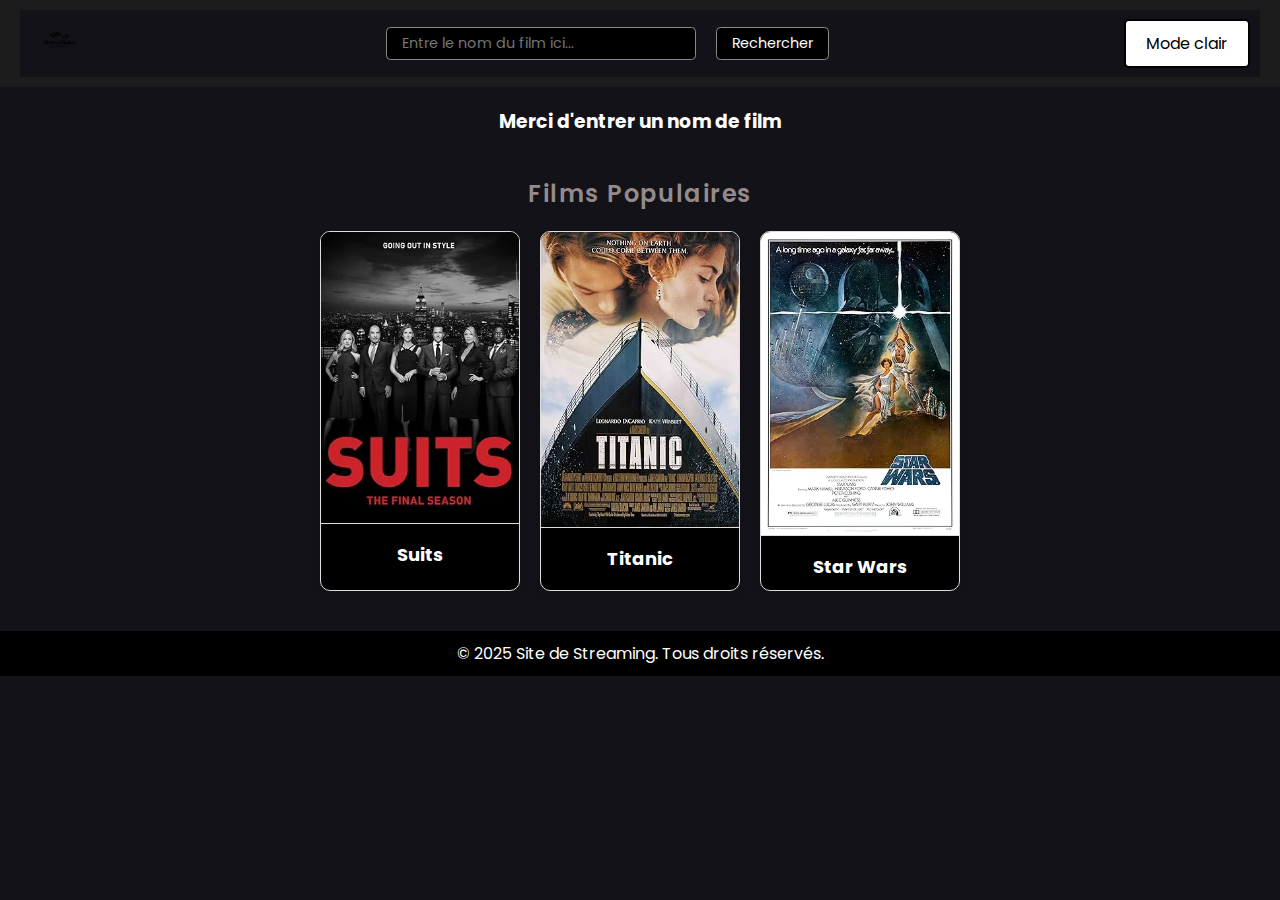
<file: index.html>
<!DOCTYPE html>
<html lang="fr">
<head>
    <meta charset="UTF-8">
    <meta name="viewport" content="width=device-width, initial-scale=1.0">
    <title>Streaming - Accueil</title>
    <link rel="stylesheet" href="css/index.css">
</head>
<body>
    <header class="header">
        <nav>
            <div class="logo">
                <img src="films-app_assets/assets/1-removebg-preview.png" alt="logo">
            </div>
            <div class="search">
                <input type="text" id="movie-name" placeholder="Entre le nom du film ici..." value="">
                <button id="search-btn">Rechercher</button>
            </div>
            <div class="toggle-theme">
                <button id="theme-btn">Mode clair</button>
            </div>
        </nav>
    </header>
    <section id="result"></section>
    <main class="main-content">
        <h2>Films Populaires</h2>
        <div class="movie-list">
            <div class="movie">
                <img src="films-app_assets/assets/Suits.webp" alt="Film 1">
                <h3>Suits</h3>
            </div>
            <div class="movie">
                <img src="films-app_assets/assets/Titanic.webp" alt="Film 2">
                <h3>Titanic</h3>
            </div>
            <div class="movie">
                <img src="films-app_assets/assets/Star_Wars.webp" alt="Film 3">
                <h3>Star Wars</h3>
            </div>
        </div>
    </main>
    
    <script src="js/key.js"></script>
    <script src="js/index.js"></script>

    <footer class="footer">
        <p>© 2025 Site de Streaming. Tous droits réservés.</p>
    </footer>
</body>
</html>
</file>
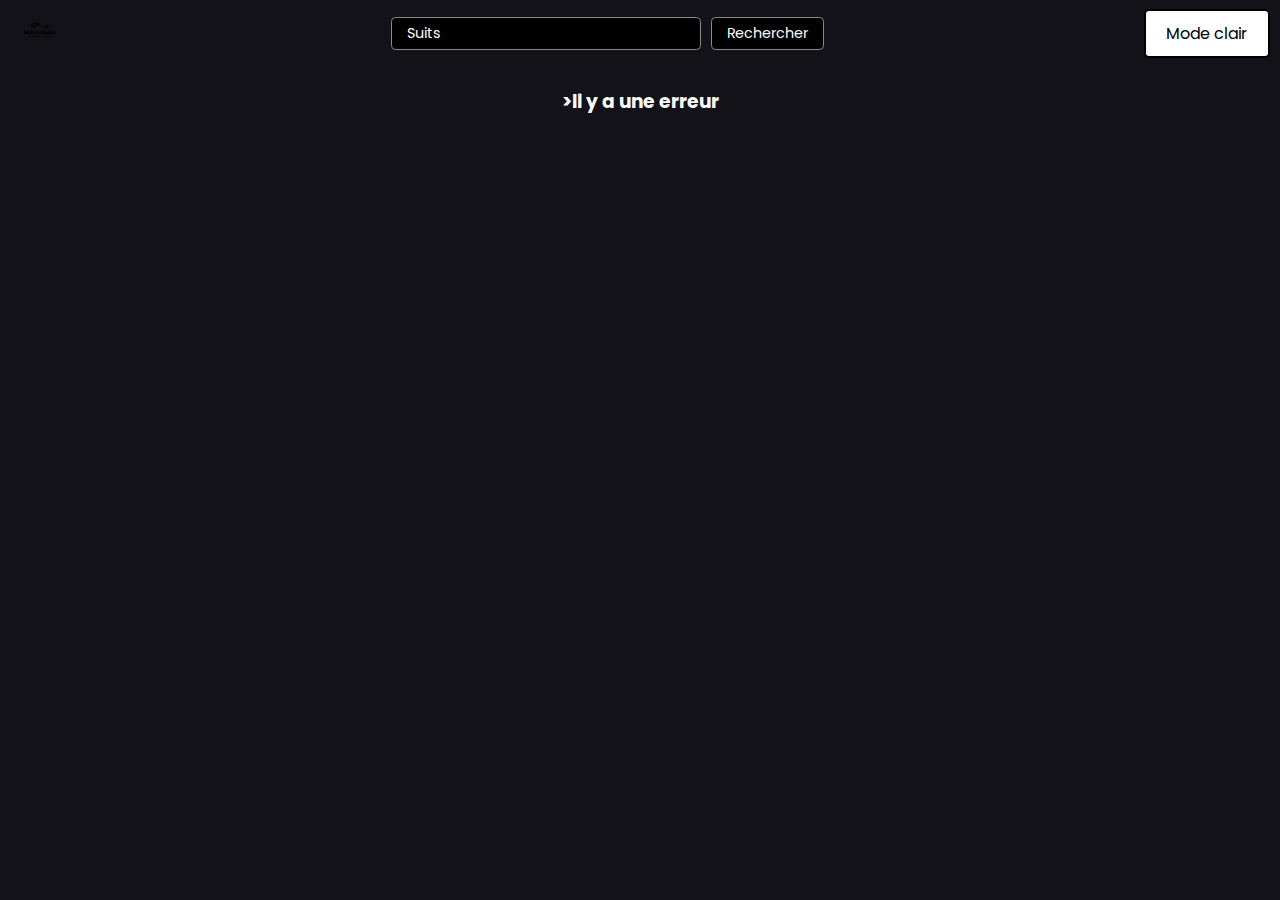
<file: search.html>
<!DOCTYPE html>
<html lang="en">
<head>
    <meta charset="UTF-8">
    <meta name="viewport" content="width=device-width, initial-scale=1.0">
    <link rel="stylesheet" href="css/style.css">
    <link rel="shortcut icon" href="icon.png" type="image/png">
    <title>Movie Maker</title>
</head>
<body>
    <header>
            <nav>
                <div class="logo">
                    <img src="films-app_assets/assets/1-removebg-preview.png" alt="logo">
                </div>
                <div class="search">
                    <input type="text" id="movie-name" placeholder="Entre le nom du film ici..." value="Suits">
                    <button id="search-btn">Rechercher</button>
                </div>
                <div class="toggle-theme">
                    <button id="theme-btn">Mode clair</button>
                </div>
            </nav>
    </header>

    <section id="result"></section>

    <script src="js/key.js"></script>
    <script src="js/index.js"></script>
</body>
</html>
</file>
<file: css/index.css>
@import url('https://fonts.googleapis.com/css2?family=Poppins:wght@300;500;600;700&display=swap');

@import url("sections/header.css");
@import url("sections/result.css");

:root {
    --poppins: 'Poppins', sans-serif;

    --bgColor: var(--bgColor-dark);
    --textColor: var(--textColor-dark);

    --bgColor-light: #FFFFFF;
    --textColor-light: #ffffff;

    --bgColor-dark: #121218;
    --textColor-dark: #FFFFFF;
}


* {
    margin: 0;
    padding: 0;
    box-sizing: border-box;
    font-family: var(--poppins);
}

body {
    height: 100vh;
    background-color: var(--bgColor);
    color: var(--textColor);
}

body {
    font-family: var(--poppins);
    margin: 0;
    padding: 0;
    background-color: var(--bgColor);
    color: var(--textColor);
}

.header {
    background-color: #1c1c1c;
    color: #fff;
    padding: 10px 20px;
    display: flex;
    justify-content: space-between;
    align-items: center;
}

.header nav {
    display: flex;
    align-items: center;
    width: 100%;
    justify-content: space-between;
}

.logo img {
    height: 50px;
}

.search {
    display: flex;
    align-items: center;
}

.search input {
    padding: 5px 10px;
    font-size: 16px;
    border: 1px solid #000000;
    border-radius: 5px;
    margin-right: 10px;
}

.search button {
    padding: 5px 15px;
    font-size: 16px;
    border: none;
    background-color: #ffffff;
    color: #000000;
    border-radius: 5px;
    cursor: pointer;
    transition: background-color 0.3s ease;
}


.toggle-theme button {
    background-color: #444;
    color: #fff;
    border: none;
    padding: 5px 10px;
    border-radius: 5px;
    cursor: pointer;
    transition: background-color 0.3s ease;
}

.toggle-theme button:hover {
    background-color: #333;
}

.main-content {
    padding: 20px;
    text-align: center;
}

h2 {
    font-size: 24px;
    margin-bottom: 20px;
    color: #938b8b;
}

.movie-list {
    display: flex;
    flex-wrap: wrap;
    justify-content: center;
    gap: 20px;
    margin-top: 20px;
}

.movie {
    background-color: rgb(0, 0, 0);
    border: 1px solid #ddd;
    border-radius: 10px;
    overflow: hidden;
    box-shadow: 0 4px 6px rgba(0, 0, 0, 0.1);
    text-align: center;
    width: 200px;
    transition: transform 0.3s ease;
}

.movie img {
    width: 100%;
    height: auto;
    border-bottom: 1px solid #ddd;
}

.movie h3 {
    font-size: 18px;
    margin: 10px 0;
    padding: 0 10px;
}

.movie:hover {
    transform: translateY(-5px);
}

.footer {
    background-color: #000000;
    color: #fff;
    text-align: center;
    padding: 10px 0;
    margin-top: 20px;
}
</file>
<file: css/style.css>
@import url('https://fonts.googleapis.com/css2?family=Poppins:wght@300;500;600;700&display=swap');

@import url("sections/header.css");
@import url("sections/result.css");

:root {
    --poppins: 'Poppins', sans-serif;

    --bgColor: var(--bgColor-dark);
    --textColor: var(--textColor-dark);


      --bgColor-light: #FFFFFF;
      --textColor-light: #333333;
  

      --bgColor-dark: #121218;
      --textColor-dark: #FFFFFF;
  
}

* {
    margin: 0;
    padding: 0;
    box-sizing: border-box;
    font-family: var(--poppins);
}

body {
    
    height: 100vh;
    background-color: var(--bgColor);
}
</file>
